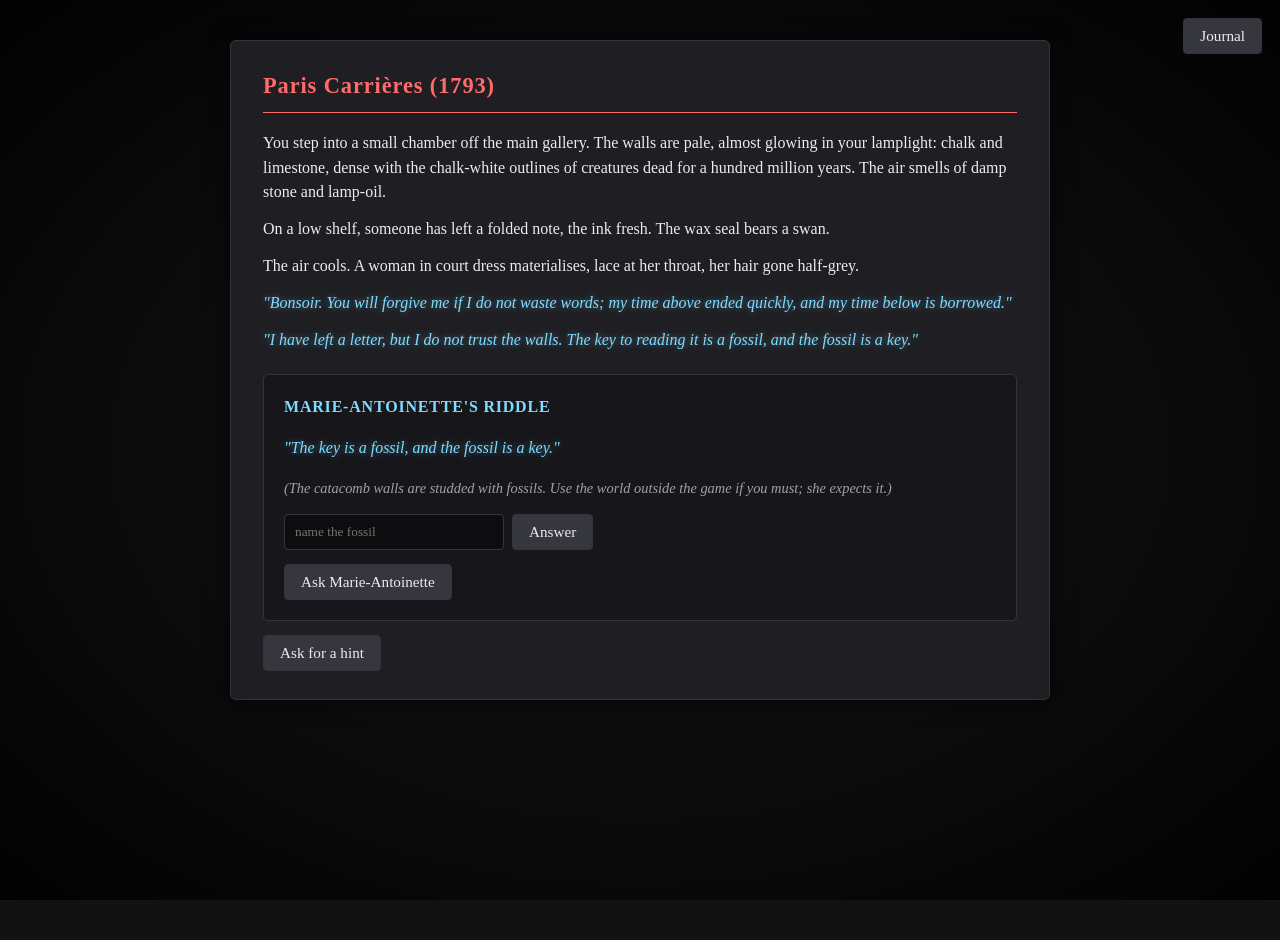
<file: index.html>
<!DOCTYPE html>
<html lang="en">
<head>
    <meta charset="UTF-8">
    <meta name="viewport" content="width=device-width, initial-scale=1.0">
    <title>Underground: Cipher Below</title>
    <link rel="stylesheet" href="css/styles.css">
</head>
<body>
    <div class="vignette"></div>

    <main id="scene-root" class="scene"></main>

    <button id="journal-toggle" type="button" aria-label="Open journal">Journal</button>
    <aside id="journal-root" class="journal hidden" aria-hidden="true"></aside>

    <script type="module" src="js/engine.js"></script>
</body>
</html>
</file>
<file: css/styles.css>
:root {
    --bg: #121212;
    --panel: #1f1f23;
    --panel-edge: #34343c;
    --ink: #ececec;
    --ghost: #7fdbff;
    --accent: #ff6b6b;
    --muted: #8a8a93;
    --solved: #8fe388;
    --mono: 'Courier New', Courier, monospace;
}

* { box-sizing: border-box; }

html, body {
    margin: 0;
    min-height: 100vh;
    background: var(--bg);
    color: var(--ink);
    font-family: Georgia, 'Times New Roman', serif;
    line-height: 1.55;
}

.vignette {
    position: fixed;
    inset: 0;
    pointer-events: none;
    background: radial-gradient(ellipse at center,
        rgba(0,0,0,0) 0%,
        rgba(0,0,0,0.35) 55%,
        rgba(0,0,0,0.85) 100%);
    z-index: 1;
}

main, aside, button {
    position: relative;
    z-index: 2;
}

.scene {
    max-width: 820px;
    margin: 40px auto;
    padding: 28px 32px;
    background: var(--panel);
    border: 1px solid var(--panel-edge);
    border-radius: 6px;
    box-shadow: 0 0 24px rgba(0, 0, 0, 0.6);
}

.location-header {
    color: var(--accent);
    border-bottom: 1px solid var(--accent);
    padding-bottom: 8px;
    margin: 0 0 18px 0;
    font-size: 1.4rem;
    letter-spacing: 0.04em;
}

.narrative p { margin: 0 0 12px 0; }

.ghost-text {
    color: var(--ghost);
    font-style: italic;
    text-shadow: 0 0 6px rgba(127, 219, 255, 0.45);
}

.ciphertext-display {
    font-family: var(--mono);
    letter-spacing: 3px;
    color: #ffb4b4;
    background: #0d0d10;
    padding: 12px 14px;
    border: 1px dashed var(--panel-edge);
    border-radius: 4px;
    margin: 14px 0;
    word-break: break-word;
}

.widget {
    margin-top: 22px;
    padding: 20px;
    background: #17171b;
    border: 1px solid var(--panel-edge);
    border-radius: 5px;
}

.widget h3 {
    color: var(--ghost);
    margin: 0 0 12px 0;
    font-size: 1rem;
    letter-spacing: 0.05em;
    text-transform: uppercase;
}

.live-output {
    margin-top: 14px;
    padding: 10px 12px;
    background: #0d0d10;
    border: 1px solid var(--panel-edge);
    border-radius: 4px;
    font-family: var(--mono);
    letter-spacing: 3px;
    color: var(--ghost);
    min-height: 26px;
    word-break: break-word;
}

.live-output.solved {
    color: var(--solved);
    border-color: var(--solved);
    text-shadow: 0 0 6px rgba(143, 227, 136, 0.4);
}

button {
    background: #36363f;
    color: var(--ink);
    border: 1px solid var(--panel-edge);
    padding: 8px 16px;
    border-radius: 4px;
    cursor: pointer;
    font-family: inherit;
    font-size: 0.95rem;
    transition: background 0.2s;
}
button:hover { background: #45454f; }
button:disabled { opacity: 0.5; cursor: not-allowed; }

.controls { display: flex; gap: 8px; flex-wrap: wrap; margin-top: 14px; }

.hint-line {
    margin-top: 10px;
    color: var(--muted);
    font-style: italic;
    font-size: 0.92rem;
}

/* ----- Caesar dial ----- */
.dial-wrap {
    display: flex;
    flex-direction: column;
    align-items: center;
    gap: 10px;
}
.dial {
    display: flex;
    gap: 0;
    font-family: var(--mono);
    user-select: none;
}
.dial-col {
    display: flex;
    flex-direction: column;
    align-items: center;
    width: 26px;
    border-left: 1px solid #2a2a30;
    padding: 4px 0;
}
.dial-col:first-child { border-left: none; }
.dial-col .plain { color: var(--muted); }
.dial-col .cipher { color: var(--ghost); font-weight: bold; }
.dial-shift {
    font-family: var(--mono);
    color: var(--accent);
    margin-top: 8px;
}

/* ----- Substitution / frequency widget ----- */
.freq-row {
    display: flex;
    align-items: flex-end;
    gap: 4px;
    margin-bottom: 14px;
    height: 110px;
}
.freq-cell {
    display: flex;
    flex-direction: column;
    align-items: center;
    flex: 1 1 0;
    min-width: 14px;
    height: 100%;
    justify-content: flex-end;
}
.freq-bar {
    width: 100%;
    background: linear-gradient(to top, var(--ghost), rgba(127,219,255,0.3));
    border-radius: 2px 2px 0 0;
    min-height: 1px;
}
.freq-bar.reference {
    background: linear-gradient(to top, var(--accent), rgba(255,107,107,0.3));
}
.freq-letter {
    font-family: var(--mono);
    font-size: 0.78rem;
    color: var(--muted);
    margin-top: 2px;
}
.freq-label {
    color: var(--muted);
    font-size: 0.8rem;
    text-transform: uppercase;
    letter-spacing: 0.08em;
    margin-bottom: 4px;
}

.mapping-grid {
    display: grid;
    grid-template-columns: repeat(13, 1fr);
    gap: 4px;
    margin-top: 8px;
}
.mapping-cell {
    display: flex;
    flex-direction: column;
    align-items: center;
    gap: 2px;
}
.mapping-cell .cipher {
    font-family: var(--mono);
    color: var(--ghost);
    font-size: 0.85rem;
}
.mapping-cell input {
    width: 100%;
    max-width: 28px;
    padding: 4px 2px;
    text-align: center;
    background: #0d0d10;
    border: 1px solid var(--panel-edge);
    color: var(--ink);
    font-family: var(--mono);
    border-radius: 3px;
    text-transform: uppercase;
}
.mapping-cell input:focus {
    outline: none;
    border-color: var(--ghost);
}

/* ----- Vigenere / Alberti disk ----- */
.alberti-wrap {
    display: flex;
    flex-direction: column;
    align-items: center;
    gap: 16px;
}
.alberti-meta {
    font-family: var(--mono);
    color: var(--ink);
    letter-spacing: 2px;
    text-align: center;
}
.alberti-meta .keyword { color: var(--accent); }
.alberti-meta .ciphertext-letter { color: var(--ghost); font-weight: bold; }
.alberti-rings {
    position: relative;
    width: 280px;
    height: 280px;
}
.alberti-ring {
    position: absolute;
    inset: 0;
    border-radius: 50%;
    display: flex;
    align-items: center;
    justify-content: center;
}
.alberti-ring.outer {
    border: 2px solid var(--panel-edge);
}
.alberti-ring.inner {
    inset: 38px;
    border: 2px solid var(--accent);
    transition: transform 0.25s ease;
}
.alberti-letter {
    position: absolute;
    font-family: var(--mono);
    font-size: 0.85rem;
    transform-origin: center;
}
.outer .alberti-letter { color: var(--muted); }
.inner .alberti-letter { color: var(--ghost); }

/* ----- Journal ----- */
#journal-toggle {
    position: fixed;
    top: 18px;
    right: 18px;
    z-index: 10;
}
.journal {
    position: fixed;
    top: 60px;
    right: 18px;
    width: min(360px, 90vw);
    max-height: 70vh;
    overflow-y: auto;
    background: var(--panel);
    border: 1px solid var(--panel-edge);
    border-radius: 6px;
    padding: 16px 20px;
    box-shadow: 0 0 30px rgba(0, 0, 0, 0.7);
    z-index: 10;
}
.journal.hidden { display: none; }
.journal h2 {
    color: var(--accent);
    margin: 0 0 12px 0;
    font-size: 1.1rem;
    border-bottom: 1px solid var(--accent);
    padding-bottom: 6px;
}
.journal-entry {
    margin-bottom: 16px;
    padding-bottom: 12px;
    border-bottom: 1px dashed var(--panel-edge);
}
.journal-entry:last-child { border-bottom: none; }
.journal-entry h3 {
    color: var(--ghost);
    margin: 0 0 6px 0;
    font-size: 0.95rem;
}
.journal-entry p {
    margin: 0;
    font-size: 0.9rem;
    color: #c8c8d0;
}
.journal-empty { color: var(--muted); font-style: italic; }

.solved-banner {
    margin-top: 20px;
    padding: 14px 16px;
    background: rgba(143, 227, 136, 0.08);
    border: 1px solid var(--solved);
    border-radius: 4px;
    color: var(--solved);
}
.solved-banner h3 {
    margin: 0 0 8px 0;
    color: var(--solved);
}
.solved-banner p { margin: 0 0 10px 0; color: #d8efd2; }

/* ----- Paris / Fersen ----- */
.paris-stage + .paris-stage {
    margin-top: 24px;
    padding-top: 20px;
    border-top: 1px dashed var(--panel-edge);
}

.fersen-cells {
    display: flex;
    flex-wrap: wrap;
    gap: 6px;
    margin: 14px 0;
}
.fersen-space {
    width: 12px;
    align-self: stretch;
}
.fersen-cell {
    display: flex;
    flex-direction: column;
    align-items: center;
    gap: 2px;
    padding: 4px;
    border-radius: 4px;
    background: #0d0d10;
    border: 1px solid #2a2a30;
    min-width: 32px;
}
.fersen-cell.enciphered { border-color: rgba(255, 107, 107, 0.5); }
.fersen-cell.clear { opacity: 0.6; }
.fersen-cipher-letter {
    font-family: var(--mono);
    font-size: 0.95rem;
    color: var(--accent);
}
.fersen-cell.clear .fersen-cipher-letter { color: var(--muted); }
.fersen-key-letter {
    font-family: var(--mono);
    font-size: 0.7rem;
    color: var(--ghost);
    height: 0.9rem;
}
.fersen-input {
    width: 26px;
    padding: 3px 2px;
    text-align: center;
    background: #1a1a1f;
    border: 1px solid #34343c;
    color: var(--ink);
    font-family: var(--mono);
    border-radius: 3px;
    text-transform: uppercase;
}
.fersen-input:focus { outline: none; border-color: var(--ghost); }
.fersen-input:disabled { opacity: 0.7; }

.fersen-table {
    margin-top: 12px;
    padding: 12px;
    background: #0d0d10;
    border: 1px solid var(--panel-edge);
    border-radius: 4px;
    overflow-x: auto;
}
.fersen-table.hidden { display: none; }
.fersen-table-grid {
    border-collapse: collapse;
    font-family: var(--mono);
    font-size: 0.72rem;
    color: var(--muted);
}
.fersen-table-grid th,
.fersen-table-grid td {
    padding: 2px 4px;
    text-align: center;
    border: 1px solid #1f1f23;
    min-width: 18px;
}
.fersen-table-grid th { color: var(--ghost); }
.fersen-table-grid tr.row-used { background: rgba(255, 107, 107, 0.12); }
.fersen-table-grid tr.row-used th:first-child {
    color: var(--accent);
    font-weight: bold;
}

@media (max-width: 600px) {
    .scene { margin: 16px; padding: 18px 18px; }
    .fersen-cell { min-width: 28px; }
    .fersen-input { width: 22px; }
}
</file>
